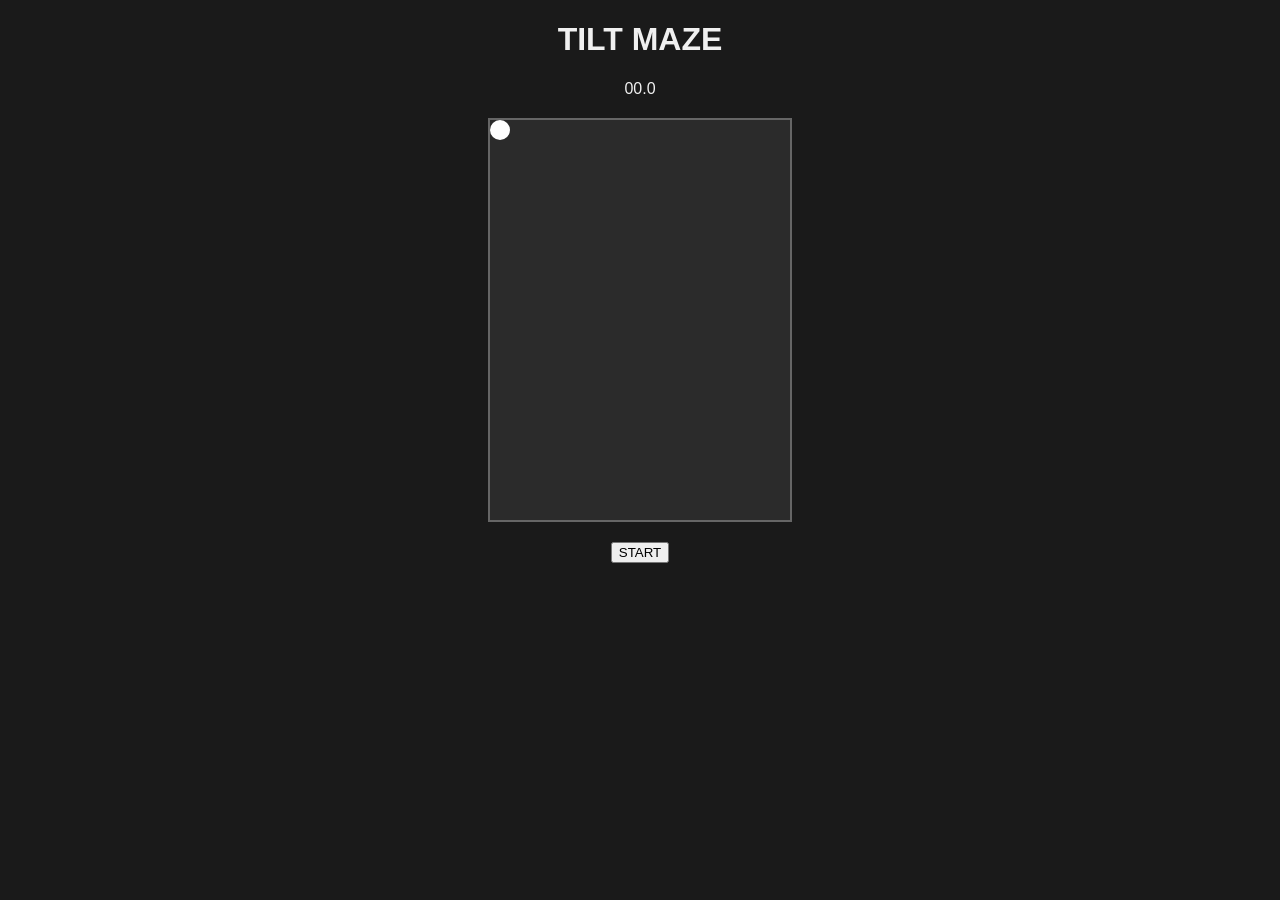
<file: index.html>
<!DOCTYPE html>
<html lang="ja">
<head>
  <meta charset="UTF-8">
  <meta name="viewport" content="width=device-width, initial-scale=1.0">
  <title>TILT MAZE</title>
  <link rel="stylesheet" href="style.css">
</head>
<body>
  <h1>TILT MAZE</h1>
  <p id="timer">00.0</p>

  <div id="board">
  <div id="ball"></div>
</div>

<button id="startBtn">START</button>




<!--
  ============================================================
   勉強会(1)  ゲーム画面を作る
  ============================================================

   このファイルには構造だけを書く。色や大きさは style.css に書く。
   HTML と CSS で役割を分けるのが基本で、混ぜない。


   上の <head> について

     ページ本体ではなく設定を書く場所。中身は毎回ほぼ同じ。

       meta charset    文字コードの指定。ないと日本語が化ける
       meta viewport   スマホで等倍表示する。ないと縮小されて表示される
       title           ブラウザのタブに出る名前
       link            style.css を読み込む

     VSCode では、空の .html ファイルで ! を打って Tab を押すと
     この骨組みが生成される。手で覚える必要はない。


   進め方

     STEP 1 から順に、この <body> の中にタグを書いていく。
     保存して（Ctrl+S）、ブラウザを再読み込み（F5）すると反映される。

   ============================================================


   ------------------------------------------------------------
    STEP 1   見出しを出す
   ------------------------------------------------------------
    h1 は見出しを表すタグ。開始タグと終了タグで文字を挟む。

        <h1>TILT MAZE</h1>

    タイトルは自分で決めてよい。
    決めたら <head> の <title> も同じ名前に直しておく。

    確認: 大きな文字が表示される。


   ------------------------------------------------------------
    STEP 2   タイマーの表示場所を作る
   ------------------------------------------------------------
    p は段落を表すタグ。
    id はその要素に付ける名前で、ページ内で重複させない。
    あとで CSS と JavaScript から、この名前で要素を指定する。

        <p id="timer">00.0</p>

    確認: 00.0 と表示される。


   ------------------------------------------------------------
    STEP 3   盤と玉を作る
   ------------------------------------------------------------
    div は「意味を持たない入れ物」を作るタグ。
    ここでは盤を1つ作り、その中に玉を入れる。

        <div id="board">
          <div id="ball"></div>
        </div>

    タグの中にタグを入れることを入れ子という。
    中に入れた要素は、外側の要素の中に配置される。

    確認: 何も表示されない。
          div は中身も大きさも指定されていないと見えないため。
          これは正常。STEP 7 以降の CSS で見えるようにする。


   ------------------------------------------------------------
    STEP 4   ボタンを置く
   ------------------------------------------------------------
    button タグを使う。id は startBtn とする。
    書き方は STEP 2 の p を参考にする。

    確認: 押せるボタンが表示される。押しても何も起きない。


   ------------------------------------------------------------
    STEP 5   説明文を置く
   ------------------------------------------------------------
    操作方法を書いた段落を1つ足す。
    id ではなく class="note" を付ける。

    id は1ページに1つだけの名前、class は複数の要素に付けられる名前。
    説明文が今後増える可能性があるので class を使う。

    確認: 説明文が表示される。


   ============================================================

    ここまでで HTML は完成。
    文字が縦に並んだだけの素っ気ない見た目になっているはずで、
    それが正しい状態。

    HTML は構造だけを担当し、見た目は一切持たない。
    ここから style.css に移る。

   ============================================================
-->

</body>
</html>
</file>
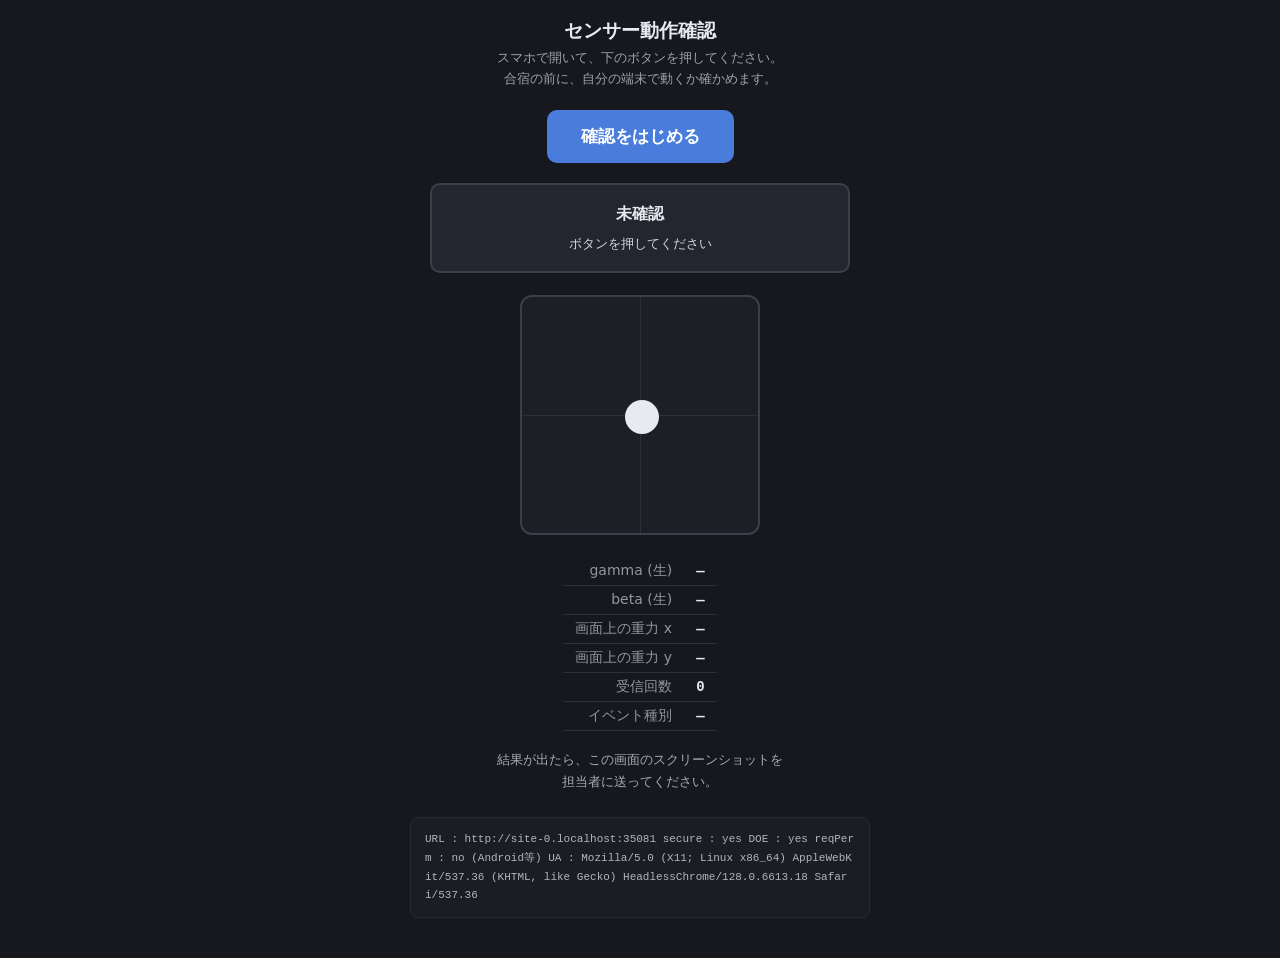
<file: sensor-check.html>
<!DOCTYPE html>
<html lang="ja">
<head>
<meta charset="UTF-8">
<meta name="viewport" content="width=device-width, initial-scale=1.0, user-scalable=no">
<title>センサー動作確認</title>
<style>
  :root { color-scheme: dark; }
  * { box-sizing: border-box; }
  body {
    margin: 0; padding: 18px 16px 40px;
    background: #16181d; color: #e8eaf0;
    font-family: system-ui, -apple-system, "Hiragino Kaku Gothic ProN", sans-serif;
    text-align: center;
  }
  h1 { font-size: 19px; margin: 0 0 4px; }
  .lead { font-size: 13px; opacity: .65; margin: 0 0 20px; line-height: 1.6; }

  button {
    font-size: 17px; font-weight: 600;
    padding: 15px 34px; border: none; border-radius: 10px;
    background: #4a7ddb; color: #fff; cursor: pointer;
  }
  button:disabled { background: #3a3f4a; color: #888; }

  #verdict {
    margin: 20px auto 0; max-width: 420px;
    padding: 16px; border-radius: 10px;
    font-size: 16px; font-weight: 700; line-height: 1.6;
    background: #23262e; border: 2px solid #3a3f4a;
  }
  #verdict.ok  { background: #16301f; border-color: #2f7d4f; color: #9fe8bb; }
  #verdict.ng  { background: #341818; border-color: #9c3b3b; color: #ffb9b9; }
  #verdict.act { background: #2a2410; border-color: #9c8330; color: #ffe6a0; }
  #verdictSub { font-size: 13px; font-weight: 400; opacity: .9; margin-top: 8px; white-space: pre-wrap; }

  #pad {
    width: 240px; height: 240px; margin: 22px auto 0;
    border: 2px solid #3a3f4a; border-radius: 12px;
    background: #1c1f26; position: relative; overflow: hidden;
  }
  #dot {
    width: 34px; height: 34px; border-radius: 50%;
    background: #e8eaf0; position: absolute; left: 103px; top: 103px;
  }
  #pad .cross { position: absolute; background: #2b2f38; }
  #pad .cross.h { left: 0; right: 0; top: 50%; height: 1px; }
  #pad .cross.v { top: 0; bottom: 0; left: 50%; width: 1px; }
  #arrow {
    position: absolute; inset: 0; display: none;
    align-items: center; justify-content: center;
    font-size: 68px; color: #ffe6a0; opacity: .45;
  }

  table { margin: 22px auto 0; border-collapse: collapse; font-size: 14px; }
  td { padding: 5px 12px; border-bottom: 1px solid #2b2f38; }
  td.k { text-align: right; opacity: .6; }
  td.v { text-align: left; font-family: ui-monospace, monospace; font-weight: 600; }

  #result {
    display: none; margin: 20px auto 0; max-width: 420px;
    padding: 14px 16px; border-radius: 10px;
    background: #1c1f26; border: 1px solid #3a3f4a;
    font-family: ui-monospace, monospace; font-size: 14px;
    text-align: left; line-height: 1.9;
  }
  #result b { color: #ffe6a0; font-size: 16px; }

  #info {
    margin: 24px auto 0; max-width: 460px; padding: 12px 14px;
    background: #1c1f26; border: 1px solid #2b2f38; border-radius: 8px;
    font-family: ui-monospace, monospace; font-size: 11px; line-height: 1.7;
    text-align: left; word-break: break-all; opacity: .75;
  }
  .shot { font-size: 13px; opacity: .7; margin-top: 18px; line-height: 1.7; }
</style>
</head>
<body>

<h1>センサー動作確認</h1>
<p class="lead">スマホで開いて、下のボタンを押してください。<br>合宿の前に、自分の端末で動くか確かめます。</p>

<button id="btn">確認をはじめる</button>

<div id="verdict">
  未確認
  <div id="verdictSub">ボタンを押してください</div>
</div>

<div id="pad">
  <div class="cross h"></div>
  <div class="cross v"></div>
  <div id="dot"></div>
  <div id="arrow"></div>
</div>

<table>
  <tr><td class="k">gamma (生)</td><td class="v" id="vg">—</td></tr>
  <tr><td class="k">beta (生)</td><td class="v" id="vb">—</td></tr>
  <tr><td class="k">画面上の重力 x</td><td class="v" id="vx">—</td></tr>
  <tr><td class="k">画面上の重力 y</td><td class="v" id="vy">—</td></tr>
  <tr><td class="k">受信回数</td><td class="v" id="vc">0</td></tr>
  <tr><td class="k">イベント種別</td><td class="v" id="vt">—</td></tr>
</table>

<div id="result"></div>

<p class="shot">結果が出たら、この画面のスクリーンショットを<br>担当者に送ってください。</p>

<div id="info"></div>

<script>
(function () {
  "use strict";

  var DEG = Math.PI / 180;
  var THRESH = 0.20;          // 意図的な傾きとみなす閾値（約12°相当）

  var btn     = document.getElementById("btn");
  var verdict = document.getElementById("verdict");
  var sub     = document.getElementById("verdictSub");
  var dot     = document.getElementById("dot");
  var arrow   = document.getElementById("arrow");
  var result  = document.getElementById("result");
  var vg = document.getElementById("vg"), vb = document.getElementById("vb");
  var vx = document.getElementById("vx"), vy = document.getElementById("vy");
  var vc = document.getElementById("vc"), vt = document.getElementById("vt");

  var count = 0, nullSeen = false;
  var baseX = null, baseY = null;
  var phase = "idle";          // idle → calib → right → front → done
  var signX = null, signY = null;
  var calibAt = 0;

  var DOE = window.DeviceOrientationEvent;
  document.getElementById("info").textContent =
    "URL       : " + location.protocol + "//" + location.host + "\n" +
    "secure    : " + (window.isSecureContext ? "yes" : "NO") + "\n" +
    "DOE       : " + (DOE ? "yes" : "NO") + "\n" +
    "reqPerm   : " + (DOE && typeof DOE.requestPermission === "function" ? "yes (iOS)" : "no (Android等)") + "\n" +
    "UA        : " + navigator.userAgent;

  function say(cls, main, detail) {
    verdict.className = cls;
    verdict.firstChild.nodeValue = main;
    sub.textContent = detail || "";
  }
  function clamp(v, lo, hi) { return v < lo ? lo : (v > hi ? hi : v); }

  // 重力を画面平面に投影する。
  // beta / gamma をそのまま使うと、端末が立ったとき (beta≈90) に
  // gamma が -90 と 90 の間で飛ぶ。ここで cos(beta) が同時に 0 へ
  // 潰れるため、この形にすると飛びが打ち消される。
  function gravityOnScreen(beta, gamma) {
    var b = beta * DEG, g = gamma * DEG;
    return { x: Math.cos(b) * Math.sin(g), y: Math.sin(b) };
  }

  function showResult() {
    var okDefault = (signX === 1 && signY === 1);
    result.style.display = "block";
    result.innerHTML =
      "SIGN_X = <b>" + signX + "</b><br>" +
      "SIGN_Y = <b>" + signY + "</b><br><br>" +
      (okDefault
        ? "engine.js の設定はこのままで正しく動きます。"
        : "この端末では engine.js の SIGN_X / SIGN_Y を<br>上の値にする必要があります。");
  }

  function onEvent(e) {
    vt.textContent = e.type;
    if (e.beta === null || e.gamma === null) { nullSeen = true; return; }

    count++;
    vc.textContent = count;
    vg.textContent = e.gamma.toFixed(1) + "°";
    vb.textContent = e.beta.toFixed(1) + "°";

    var v = gravityOnScreen(e.beta, e.gamma);
    vx.textContent = v.x.toFixed(3);
    vy.textContent = v.y.toFixed(3);

    if (phase === "calib") {
      baseX = v.x; baseY = v.y;
      if (Date.now() - calibAt > 900) {
        phase = "right";
        arrow.style.display = "flex";
        arrow.textContent = "→";
        say("act", "① 右に傾けてください",
            "端末の右側を下げます。\nゆっくりで構いません。");
      }
      return;
    }

    var dx = v.x - baseX, dy = v.y - baseY;

    if (phase === "right") {
      if (Math.abs(dx) > THRESH) {
        signX = dx > 0 ? 1 : -1;
        phase = "front";
        arrow.textContent = "↓";
        say("act", "② 手前に傾けてください",
            "端末の手前側を下げます。\n自分の方に倒す向きです。");
      }
      return;
    }

    if (phase === "front") {
      if (Math.abs(dy) > THRESH) {
        signY = dy > 0 ? 1 : -1;
        phase = "done";
        arrow.style.display = "none";
        say("ok", "✅ 正常に動作しています",
            "白い丸が傾きに追従します。\n上下左右すべて動くか確かめてください。");
        showResult();
      }
      return;
    }

    if (phase === "done") {
      dot.style.left = (103 + clamp(signX * dx * 2.5, -1, 1) * 100) + "px";
      dot.style.top  = (103 + clamp(signY * dy * 2.5, -1, 1) * 100) + "px";
    }
  }

  function watchdog() {
    setTimeout(function () {
      if (count > 0) return;
      if (nullSeen) {
        say("ng", "❌ 値が取得できません",
            "センサーは反応していますが、数値が届きません。\n" +
            "端末の設定でモーションセンサーが\n制限されている可能性があります。");
      } else {
        say("ng", "❌ 値が届きません",
            (window.isSecureContext ? "" : "このページは https:// で開かれていません。\nこれが原因の可能性が高いです。\n\n") +
            "Android の場合、Chrome のサイト設定で\nモーションセンサーがブロックされていないか\n確認してください。");
      }
    }, 3000);
  }

  function begin() {
    phase = "calib";
    calibAt = Date.now();
    say("act", "そのまま持っていてください", "1秒ほどで基準を取ります。");
    watchdog();
  }

  btn.addEventListener("click", function () {
    btn.disabled = true;
    btn.textContent = "確認中…";

    if (!DOE) {
      say("ng", "❌ センサーがありません",
          "この端末またはブラウザは傾きセンサーに\n対応していません。\n" +
          "PCで開いた場合は、これが正常です。");
      return;
    }

    if (typeof DOE.requestPermission === "function") {
      DOE.requestPermission().then(function (res) {
        if (res === "granted") {
          window.addEventListener("deviceorientation", onEvent);
          window.addEventListener("deviceorientationabsolute", onEvent);
          begin();
        } else {
          say("ng", "❌ 許可されませんでした",
              "「許可しない」を選ぶと再表示されません。\n" +
              "Safariの設定 → このサイトのデータを削除、\n" +
              "またはプライベートブラウズで開き直してください。");
        }
      }).catch(function (err) {
        say("ng", "❌ 開始できませんでした",
            String(err && err.message ? err.message : err) + "\n\n" +
            "https:// で開いているか確認してください。");
      });
    } else {
      window.addEventListener("deviceorientation", onEvent);
      window.addEventListener("deviceorientationabsolute", onEvent);
      begin();
    }
  });
})();
</script>
</body>
</html>
</file>
<file: style.css>
/* ============================================================
    勉強会(1)  見た目を作る
   ============================================================

    書き方

        セレクタ {
          プロパティ: 値;
        }

    セレクタで「どの要素に」、プロパティと値で「何をするか」を指定する。

        body      … body タグすべて
        #board    … id="board" が付いた要素（# は id）
        .note     … class="note" が付いた要素（. は class）

    色は #ffffff のような16進数、または white のような名前で書く。
    長さは 300px のようにピクセルで書く。

   ============================================================ */


/* ------------------------------------------------------------
    STEP 6   ページ全体
   ------------------------------------------------------------
    背景色と文字色、そして中身を中央に寄せる。

        body {
          background: #1a1a1a;
          color: #f0f0f0;
          font-family: sans-serif;
          text-align: center;
        }

    確認: 背景が暗くなり、文字が白く、中央に寄る。
          色は好きに変えてよい。
   ------------------------------------------------------------ */

body {
          background: #1a1a1a;
          color: #f0f0f0;
          font-family: sans-serif;
          text-align: center;
        }


/* ------------------------------------------------------------
    STEP 7   盤
   ------------------------------------------------------------
    HTML では見えなかった #board に、大きさと見た目を与える。
    使うプロパティは次の5つ。

        width             幅            300px
        height            高さ          400px
        background        背景色        好きな色
        border            枠            2px solid #666
        margin            外側の余白    20px auto

    margin の auto は「左右の余白を均等にする」という意味で、
    これで要素が中央に来る。

    確認: 盤が中央に表示される。
   ------------------------------------------------------------ */

#board {
  width: 300px;
  height: 400px;
  background: #2b2b2b;
  border: 2px solid #666;
  margin: 20px auto;
}


/* ------------------------------------------------------------
    STEP 8   玉
   ------------------------------------------------------------
    #ball に大きさと色を与える。20px 四方くらい。
    書き方は STEP 7 と同じ要領。

    四角を丸くするには次を足す。

        border-radius: 50%;

    border-radius は角を丸めるプロパティで、
    50% にすると角が最大まで丸まって円になる。

    確認: 盤の中に丸が表示される。
   ------------------------------------------------------------ */

#ball {
    width:20px;
    height:20px;
    background: #FFFFFF;
    border-radius: 50%;
}


/* ------------------------------------------------------------
    STEP 9   タイマー・ボタン・説明文
   ------------------------------------------------------------
    #timer, #startBtn, .note の見た目を整える。
    ここは指定しないので、自分で決める。

    使えそうなプロパティ

        font-size        文字の大きさ        32px
        font-weight      文字の太さ          bold
        padding          内側の余白          10px 24px
        border-radius    角の丸み            6px
        border           枠                  none で消せる
        cursor           カーソルの形        pointer
        opacity          透明度              0.6

    確認: 自分が見せたい画面になっている。
   ------------------------------------------------------------ */




/* ============================================================
    完成したら公開する。

      1. GitHub の自分のリポジトリを開く
      2. Add file → Upload files
      3. index.html と style.css をドラッグして Commit
      4. 数十秒待って、自分の URL をスマホで開く

    この手順は次回 git を使って自動化する。
   ============================================================ */
</file>
